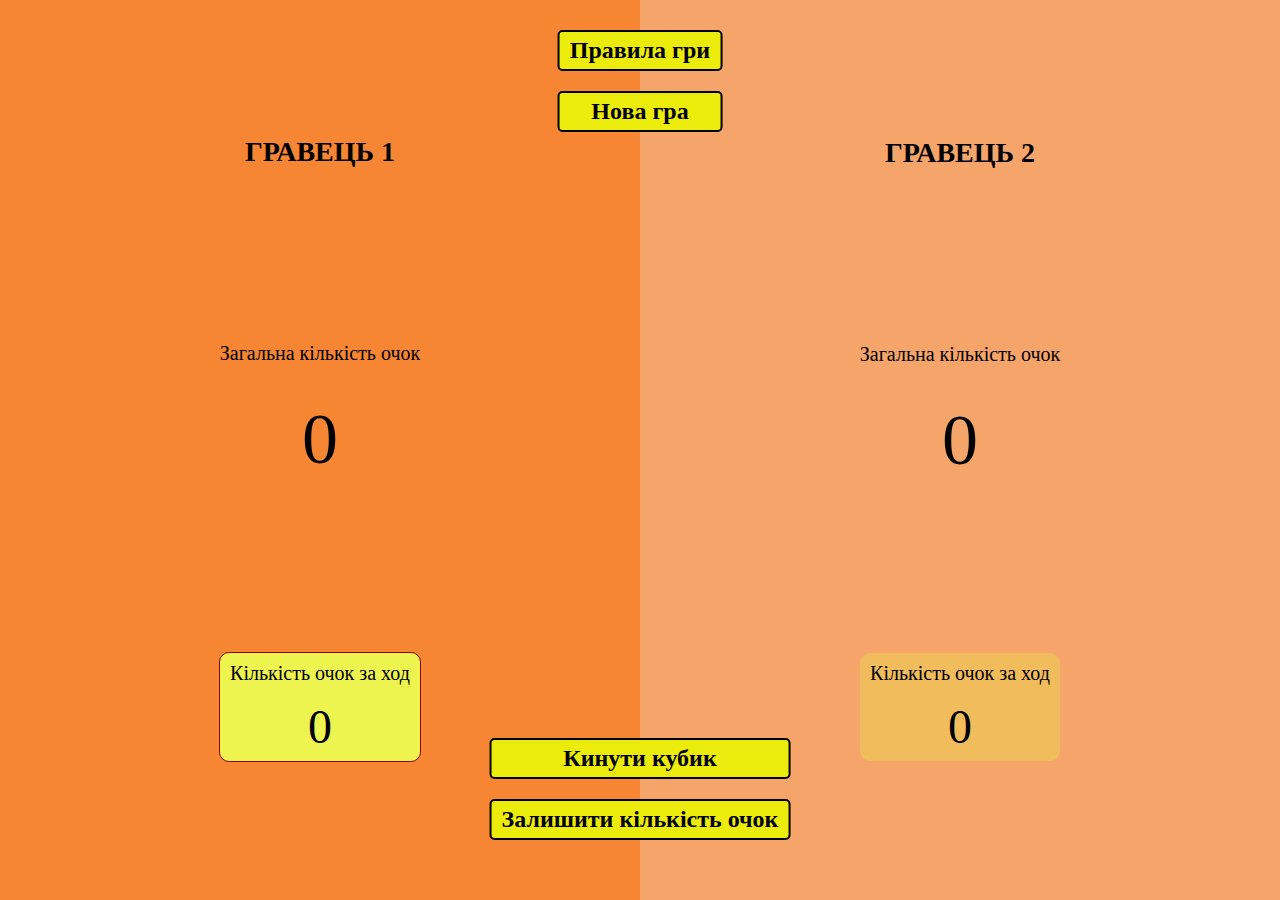
<file: dice/index.html>
<!DOCTYPE html>
<html lang="en">
<head>
    <meta charset="UTF-8">

    <link rel="stylesheet" href="style.css">
    <title>Dice</title>
</head>
<body>

<div class="wrapper">
    <div class="fixed">
<!--        обнуление, кубик картинка, кнопка бросить кубик, кнопка оставить -->

        <div>
            <button id="rules">
                Правила гри
            </button>
            <button id="new-game">
                Нова гра
            </button>
        </div>

        <div class="fixed-img" id="dice-container">
            <img src="img/dice1.png" alt="dice" id="dice">
        </div>

        <div>
            <button id="throw-dice">
                Кинути кубик
            </button>

            <button id="leave-points">
                Залишити кількість очок
            </button>
        </div>
    </div>
    <div class="modal">
        <div class="rules">
            <button id="rules-close">x</button>
            <h2>Дайси</h2>
            <p>
                Мета гри - кидаючи кубик набрати 100 очок. Першим починає гравець 1.
            </p>
            <p>
                Один хід є серією кидків і полягає в наступному: гравець кидає дайс
                необмежену кількість разів і підсумовує отримані значення. Однак, якщо випадає одиниця, вся сума,
                набрана за хід, анулюється і хід переходить до наступного гравця.
                Гравець може завершити свій хід будь-якої миті.
            </p>
        </div>
    </div>
    <div class="gamer gamer-active" id="gamer-0">
        <h2>Гравець 1</h2>
        <div class="general-points">
            <p>Загальна кількість очок</p>
            <p id="general-points-0">0</p>
        </div>
        <div class="turn-points">
            <p>Кількість очок за ход</p>
            <p id="turn-points-0">0</p>
        </div>
    </div>
    <div class="gamer" id="gamer-1">
        <h2>Гравець 2</h2>
        <div class="general-points">
            <p>Загальна кількість очок</p>
            <p id="general-points-1">0</p>
        </div>
        <div class="turn-points">
            <p>Кількість очок за ход</p>
            <p id="turn-points-1">0</p>
        </div>
    </div>
</div>

<script src="modal.js"></script>
<script src="script.js"></script>
</body>
</html>
</file>
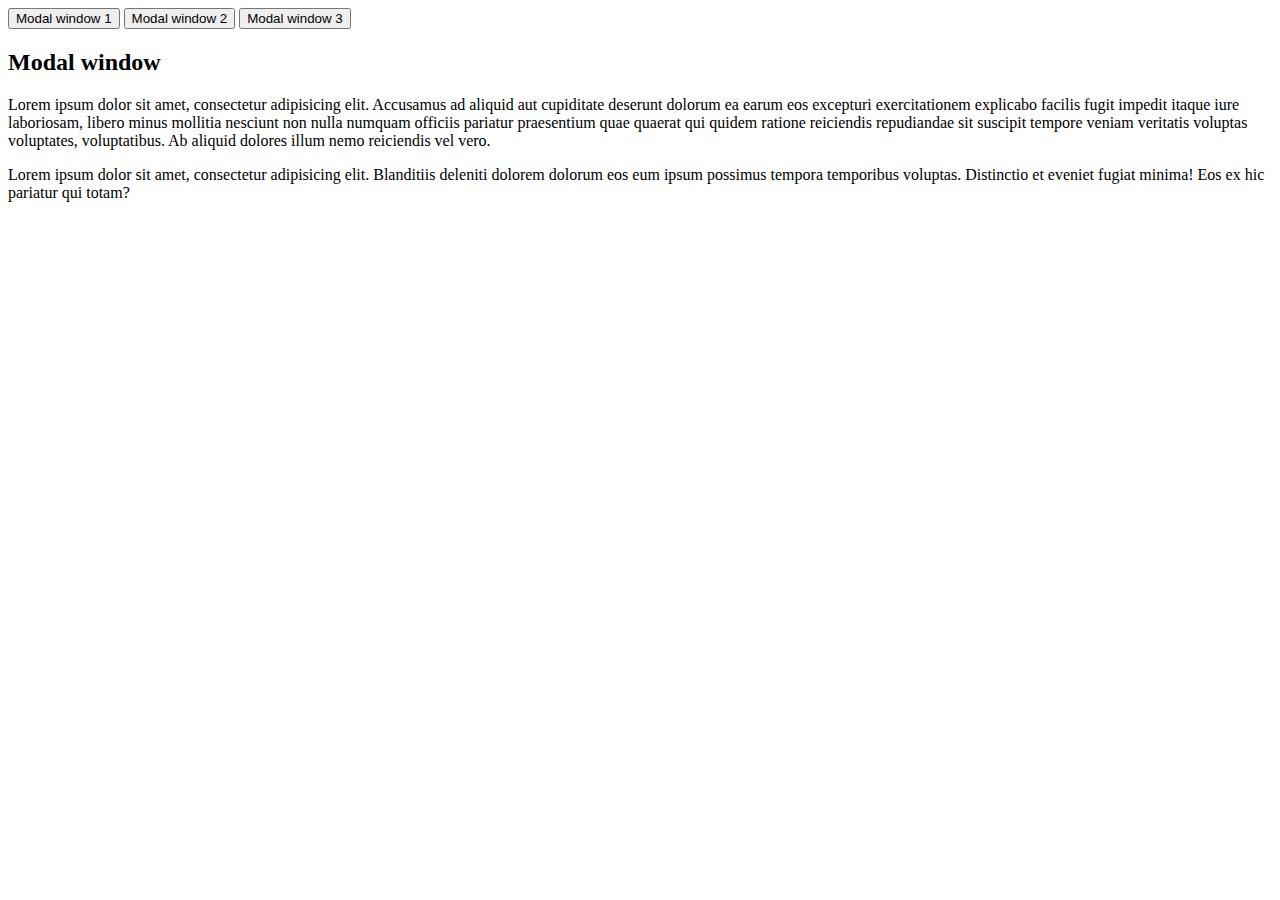
<file: modal-window/index.html>
<!doctype html>
<html lang="en">
<head>
    <meta charset="UTF-8">
    <meta name="viewport"
          content="width=device-width, user-scalable=no, initial-scale=1.0, maximum-scale=1.0, minimum-scale=1.0">
    <meta http-equiv="X-UA-Compatible" content="ie=edge">
    <title>Modal window</title>
</head>
<body>

<div class="wrapper">
    <div class="btns">
        <button>Modal window 1</button>
        <button>Modal window 2</button>
        <button>Modal window 3</button>
    </div>

    <div class="modal">
        <div>
            <h2>Modal window</h2>
            <button&times;></button>
        </div>
        <div>
            <p>
                Lorem ipsum dolor sit amet, consectetur adipisicing elit. Accusamus ad aliquid aut cupiditate deserunt
                dolorum ea earum eos excepturi exercitationem explicabo facilis fugit impedit itaque iure laboriosam,
                libero minus mollitia nesciunt non nulla numquam officiis pariatur praesentium quae quaerat qui quidem
                ratione reiciendis repudiandae sit suscipit tempore veniam veritatis voluptas voluptates, voluptatibus.
                Ab aliquid dolores illum nemo reiciendis vel vero.
            </p>
            <p>
                Lorem ipsum dolor sit amet, consectetur adipisicing elit. Blanditiis deleniti dolorem dolorum eos eum
                ipsum possimus tempora temporibus voluptas. Distinctio et eveniet fugiat minima! Eos ex hic pariatur
                qui totam?
            </p>
        </div>
    </div>
</div>

</body>
</html>
</file>
<file: dice/style.css>
@import "nullstyle.css";

.wrapper {
    height: 100%;
    width: 100%;
    display: flex;
    position: relative;
    background: #f5a46a;
    font-size: 20px;
}
.fixed {
    position: absolute;
    top: 30px;
    left: 50%;
    transform: translate(-50%, 0);
    z-index: 1;
    display: flex;
    flex-direction: column;
    align-items: center;
    justify-content: space-between;
    height: 90%;
}
.fixed-img {
    height: 150px;
    width: 150px;
}
.fixed-img img {
    width: 100%;
    height: 100%;
}
.hide {
    display: none;
}

.fixed div {
    display: flex;
    flex-direction: column;
}
.fixed div button:first-child {
    margin: 0 0 20px 0;
}
.fixed button {
    background: #ecec0c;
    color: black;
    font-weight: 700;
    padding: 5px 10px;
    font-size: 24px;
    border-radius: 5px;
    border: 2px solid black;
}
.gamer {
    padding: 50px;
    width: 100%;
    display: flex;
    flex-direction: column;
    align-items: center;
    justify-content: space-around;
}
.gamer h2 {
    text-transform: uppercase;
    font-weight: 700;
    font-size: 28px;
}
.general-points {
    display: flex;
    flex-direction: column;
    align-items: center;
}
.general-points p:first-child {
    margin: 0 0 40px 0;
}
.general-points p:last-child {
    font-size: 72px;
}
.turn-points {
    display: flex;
    flex-direction: column;
    align-items: center;
    padding: 10px;
    border-radius: 10px;
    background: rgba(238, 205, 84, 0.6);
}
.turn-points p:first-child {
    margin: 0 0 20px 0;
}
.turn-points p:last-child {
    font-size: 48px;
}

.gamer-active {
    background: #f68534;
}
.gamer-active .turn-points {
    background: rgb(237, 243, 79);
    border: 1px solid darkred;
}

.gamer-win {
    background: rgb(34, 196, 9);
}


.modal {
    position: absolute;
    z-index: 5;
    top: -1000px;
    left: 0;
    width: 100%;
    height: 100%;
}
.visible {
    top: 0;
}
.rules {
    width: 550px;
    padding: 20px;
    margin: 100px auto 0;
    background: white;
    border: black 2px solid;
    border-radius: 10px;
}
.rules button {
    display: block;
    margin: 0 0 0 auto;
    background: #656565;
    border: black 1px solid;
    border-radius: 50%;
    padding: 2px 6px;
    color: white;
}
.rules h2 {
    text-align: center;
    font-weight: 900;
    margin: 0 0 15px 0;
}
.rules p {
    margin: 0 0 10px 0;
}
.rules p:last-child {
    margin: 0;
}
</file>
